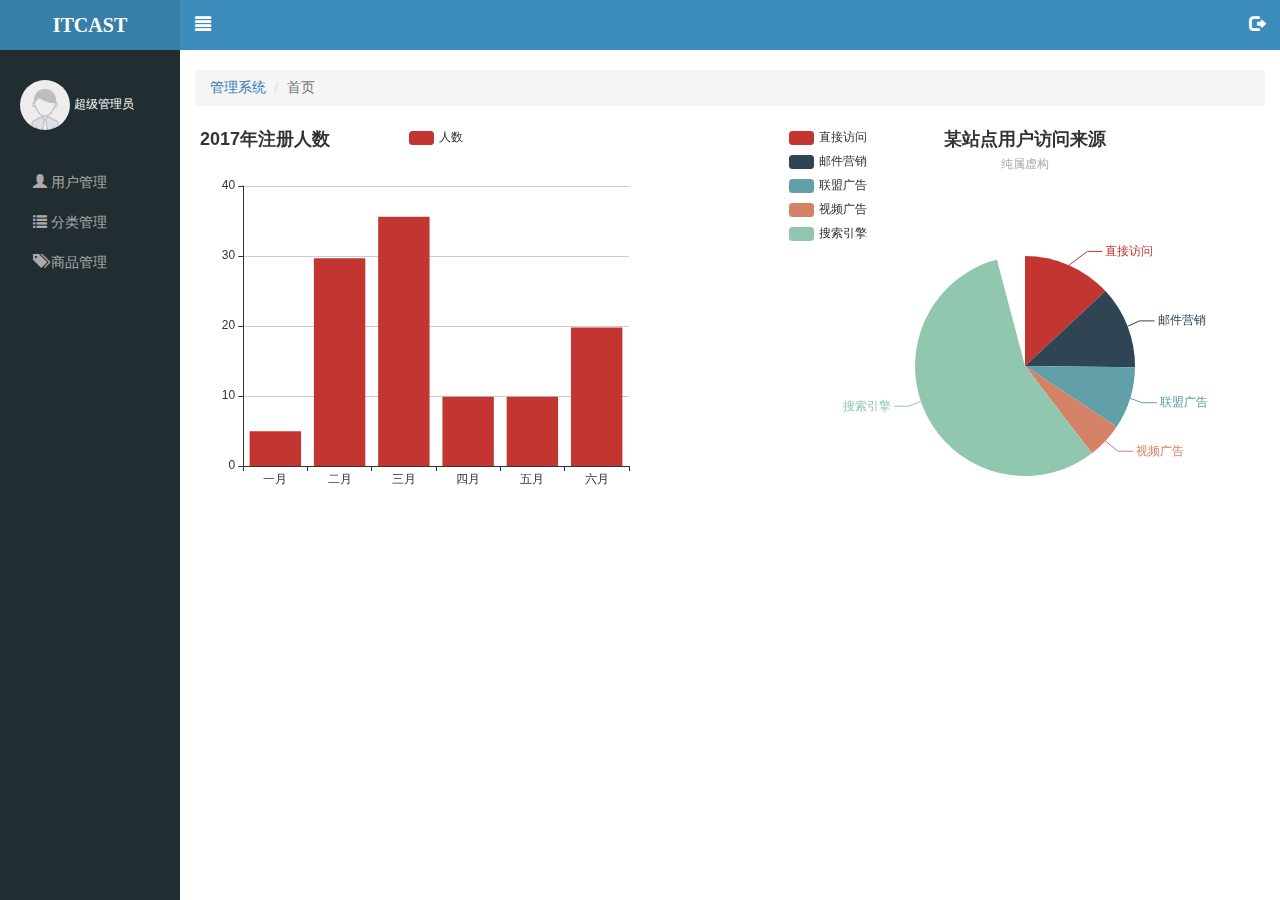
<file: public/be/index.html>
<!DOCTYPE html>
<html>
<head lang="en">
    <meta charset="UTF-8">
    <title>后台管理系统-首页</title>
    <link rel="stylesheet" href="./lib/bootstrap/css/bootstrap.min.css"/>
    <link rel="stylesheet" href="./lib/bootstrap-validator/css/bootstrapValidator.min.css"/>
    <link rel="stylesheet" href="./lib/nprogress/nprogress.css"/>
    <link rel="stylesheet" href="css/admin.css"/>
</head>
<body>
<!--侧边栏-->
<aside class="ad_aside">
    <!--商标-->
    <div class="brand"><a href="index.html">ITCAST</a></div>
    <!--用户-->
    <div class="user">
        <img src="images/default.png" alt=""/>
        <span>超级管理员</span>
    </div>
    <!--菜单-->
    <div class="menu">
        <ul>
            <li><a href="userManage.html"><span class="glyphicon glyphicon-user"></span> 用户管理</a></li>
            <li>
                <a href="javascript:;" class="tap"><span class="glyphicon glyphicon-list"></span> 分类管理</a>
                <div class="child" style="display: none">
                    <a href="categoryFirst.html">一级分类</a>
                    <a href="categorySecond.html">二级分类</a>
                </div>
            </li>
            <li><a href="productManage.html"><span class="glyphicon glyphicon-tags"></span> 商品管理</a></li>
        </ul>
    </div>
</aside>
<!--内容-->
<section class="ad_section">
    <!--顶部导航-->
    <nav class="ad_nav">
        <a data-menu href="javascript:;"><span class="glyphicon glyphicon-align-justify"></span></a>
        <a data-logout href="javascipt:;"><span class="glyphicon glyphicon-log-out"></span></a>
    </nav>
    <div class="container-fluid">
        <!--路径导航-->
        <ol class="breadcrumb">
            <li><a href="#">管理系统</a></li>
            <li class="active">首页</li>
        </ol>
        <div class="ad_content">
            <div class="picTable" id="bar"></div>
            <div class="picTable" id="pie"></div>
        </div>
    </div>
</section>
<!-- 以下是模态框 退出功能的 因为每一个页面都有这个功能 所以我通过js的方式添加进来 -->
<!-- <div class="modal fade" tabindex="-1" id="modal" >
    <div class="modal-dialog modal-sm">
      <div class="modal-content">
        <div class="modal-header">
          <button type="button" class="close" data-dismiss="modal" aria-label="Close"><span aria-hidden="true">&times;</span></button>
          <h4 class="modal-title">用户退出</h4>
        </div>
        <div class="modal-body">
          <p style="margin:0">您确定要退出登录账号吗？</p>
        </div>
        <div class="modal-footer">
          <button type="button" class="btn btn-default" data-dismiss="modal">取消</button>
          <button type="button" class="btn btn-primary">确定</button>
        </div>
      </div>
    </div>
  </div> -->


<script src="./lib/jquery/jquery.min.js"></script>
<script src="./lib/bootstrap/js/bootstrap.min.js"></script>
<script src="./lib/bootstrap-validator/js/bootstrapValidator.min.js"></script>
<script src="./lib/nprogress/nprogress.js"></script>
<script src="./lib/echarts/echarts.min.js"></script>
<script src="./js/admin.js" ></script>
<script src="js/index.js"></script>
</body>
</html>
</file>
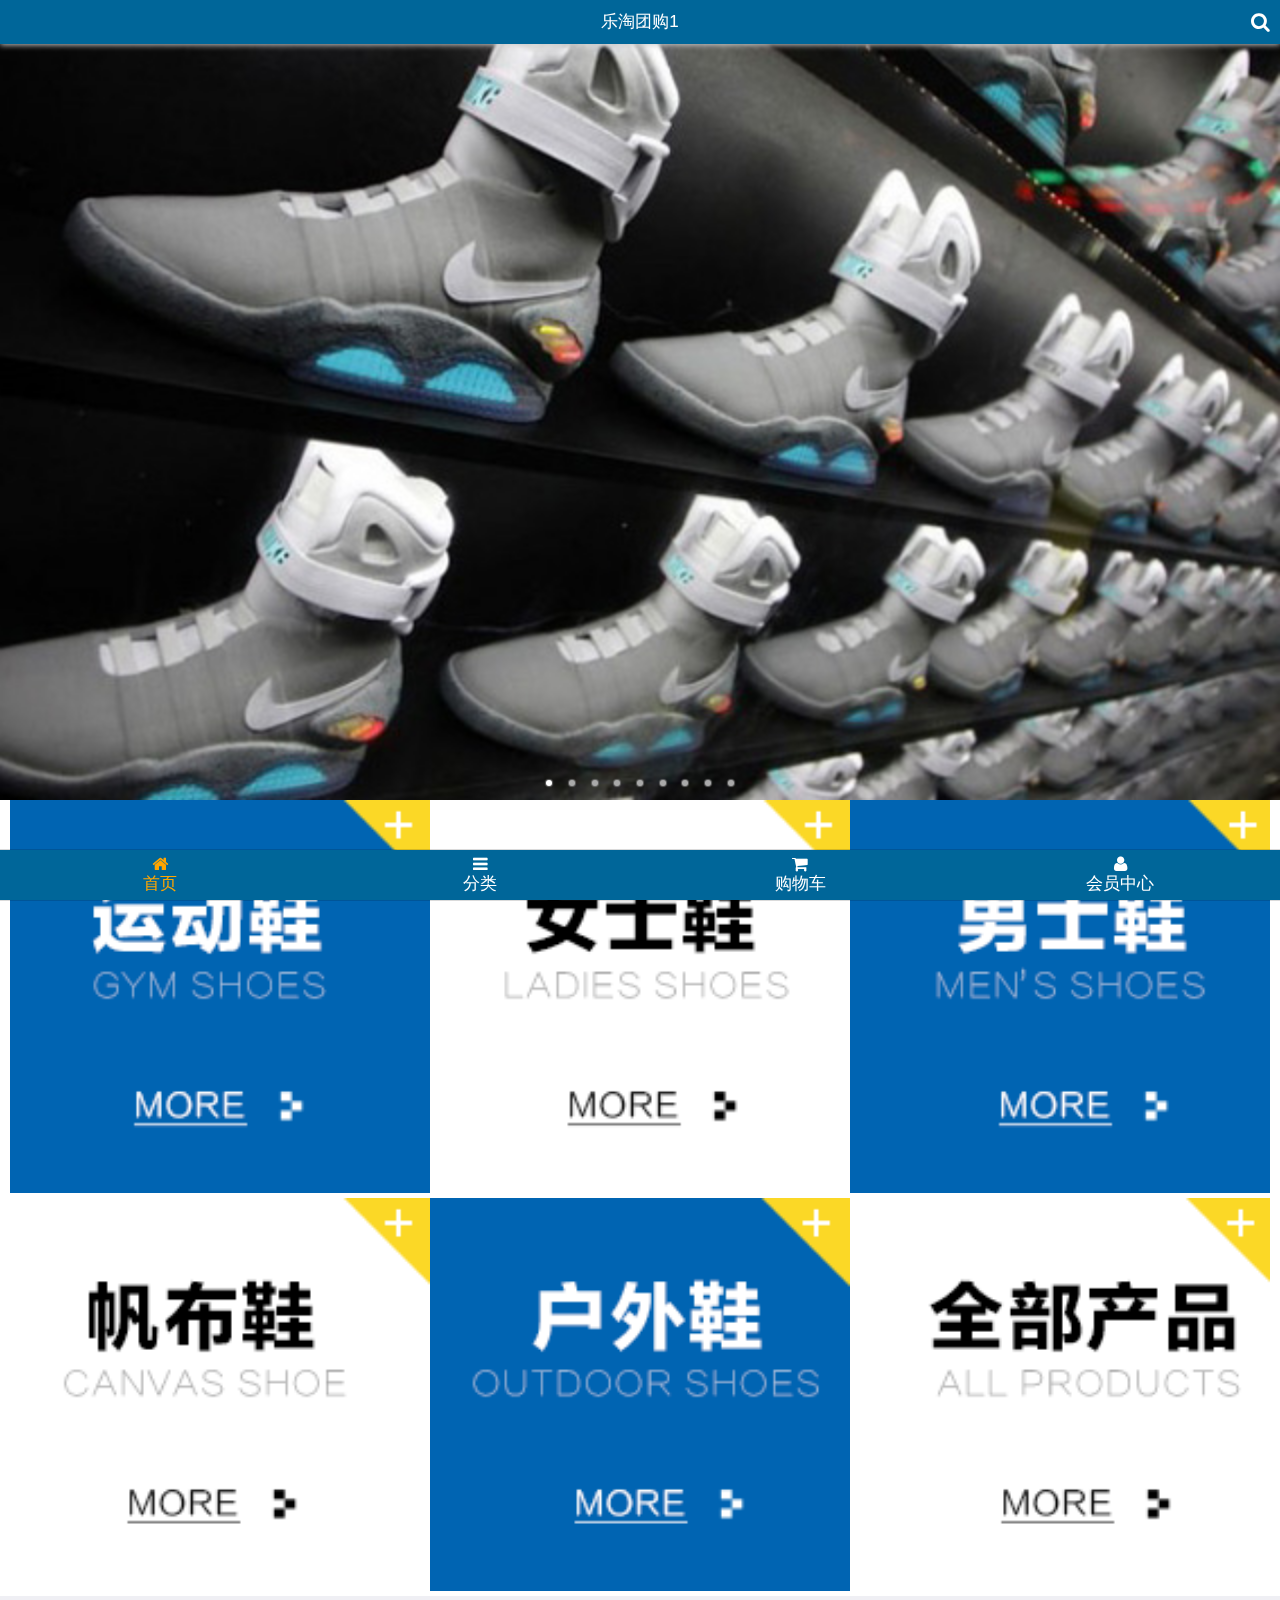
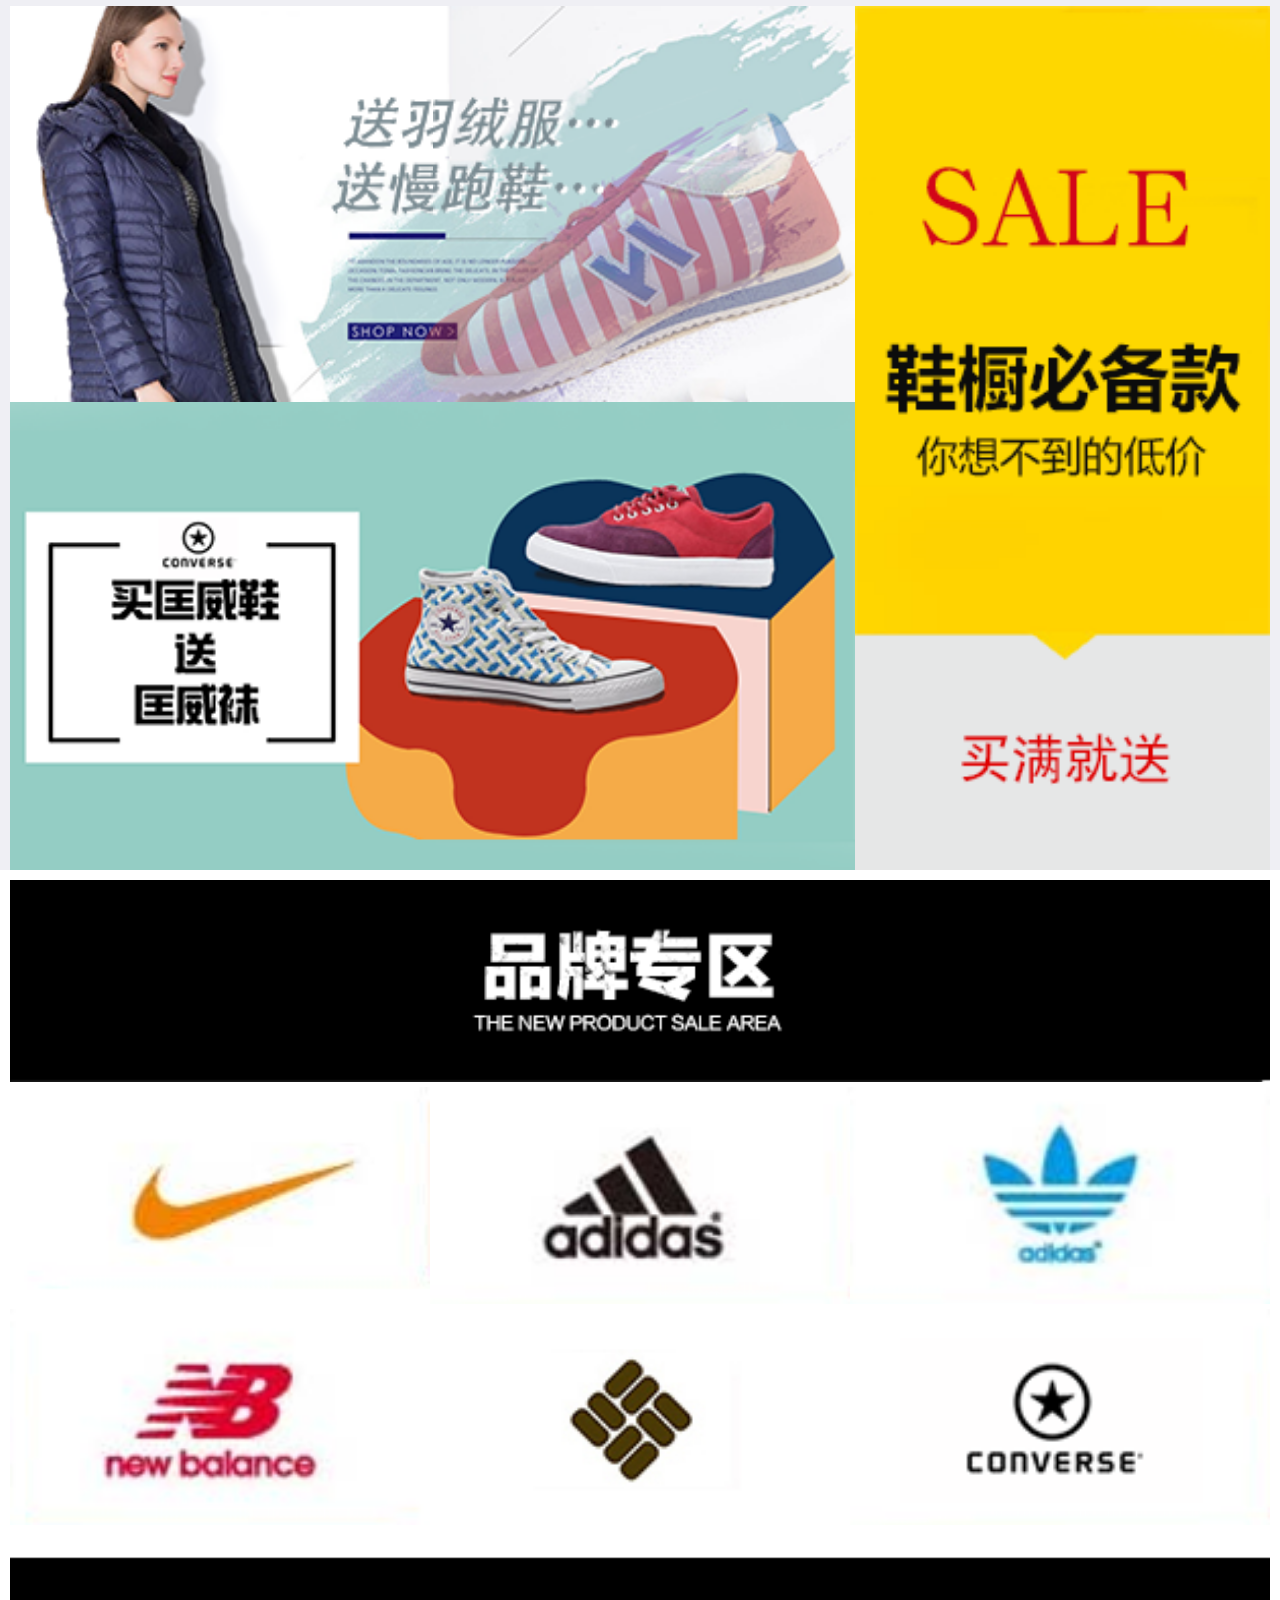
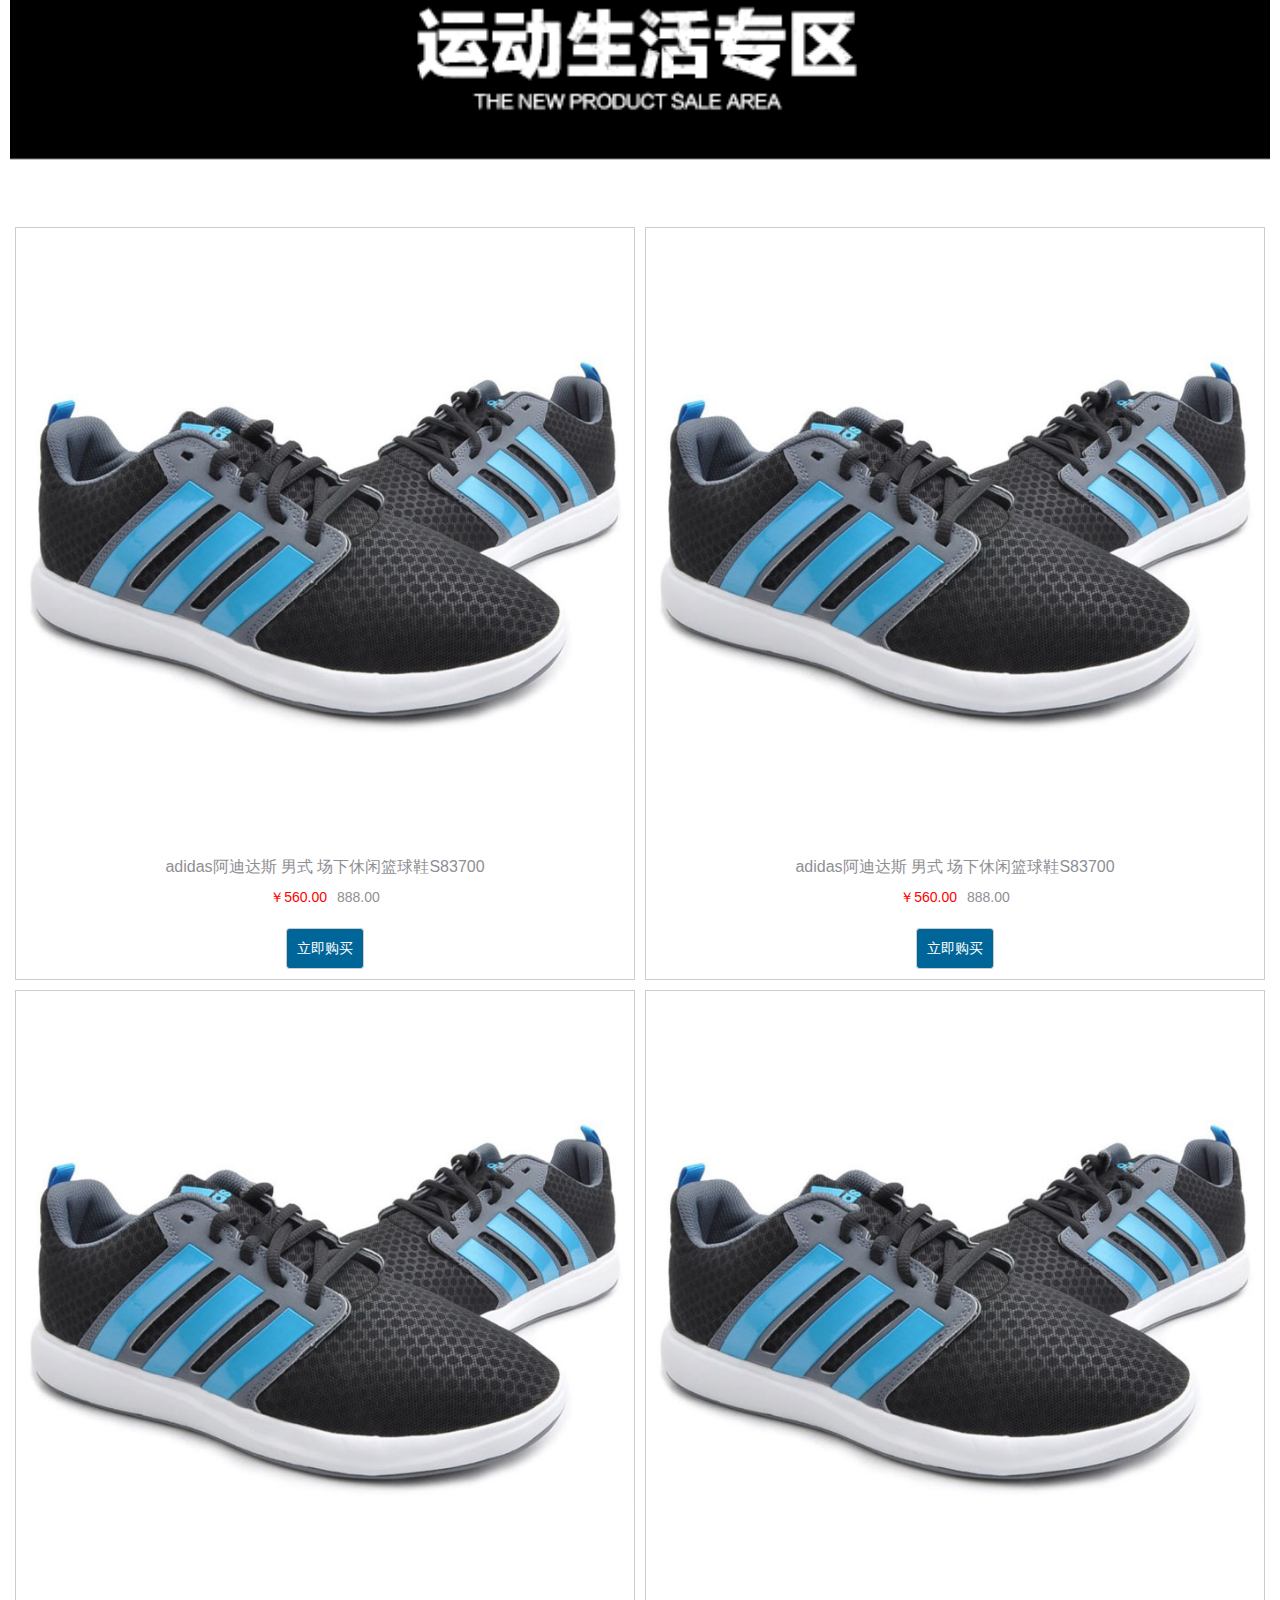
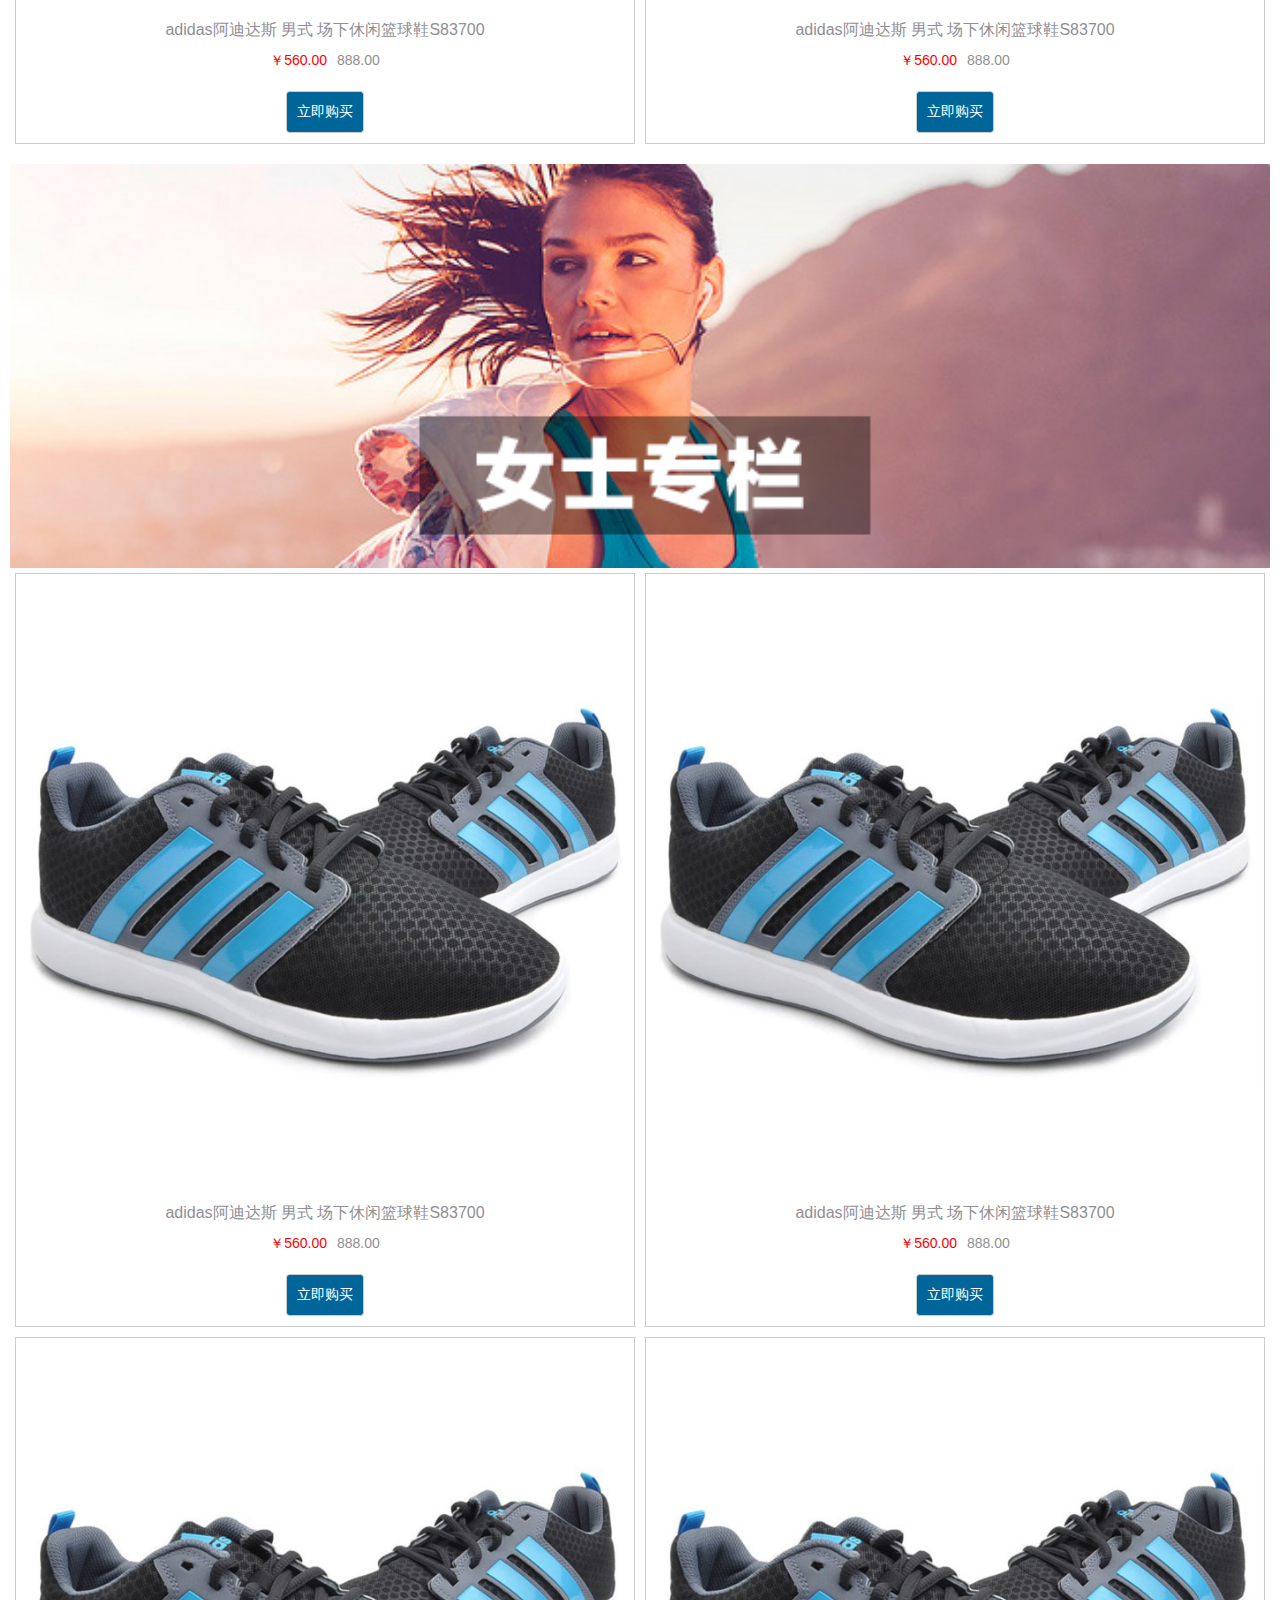
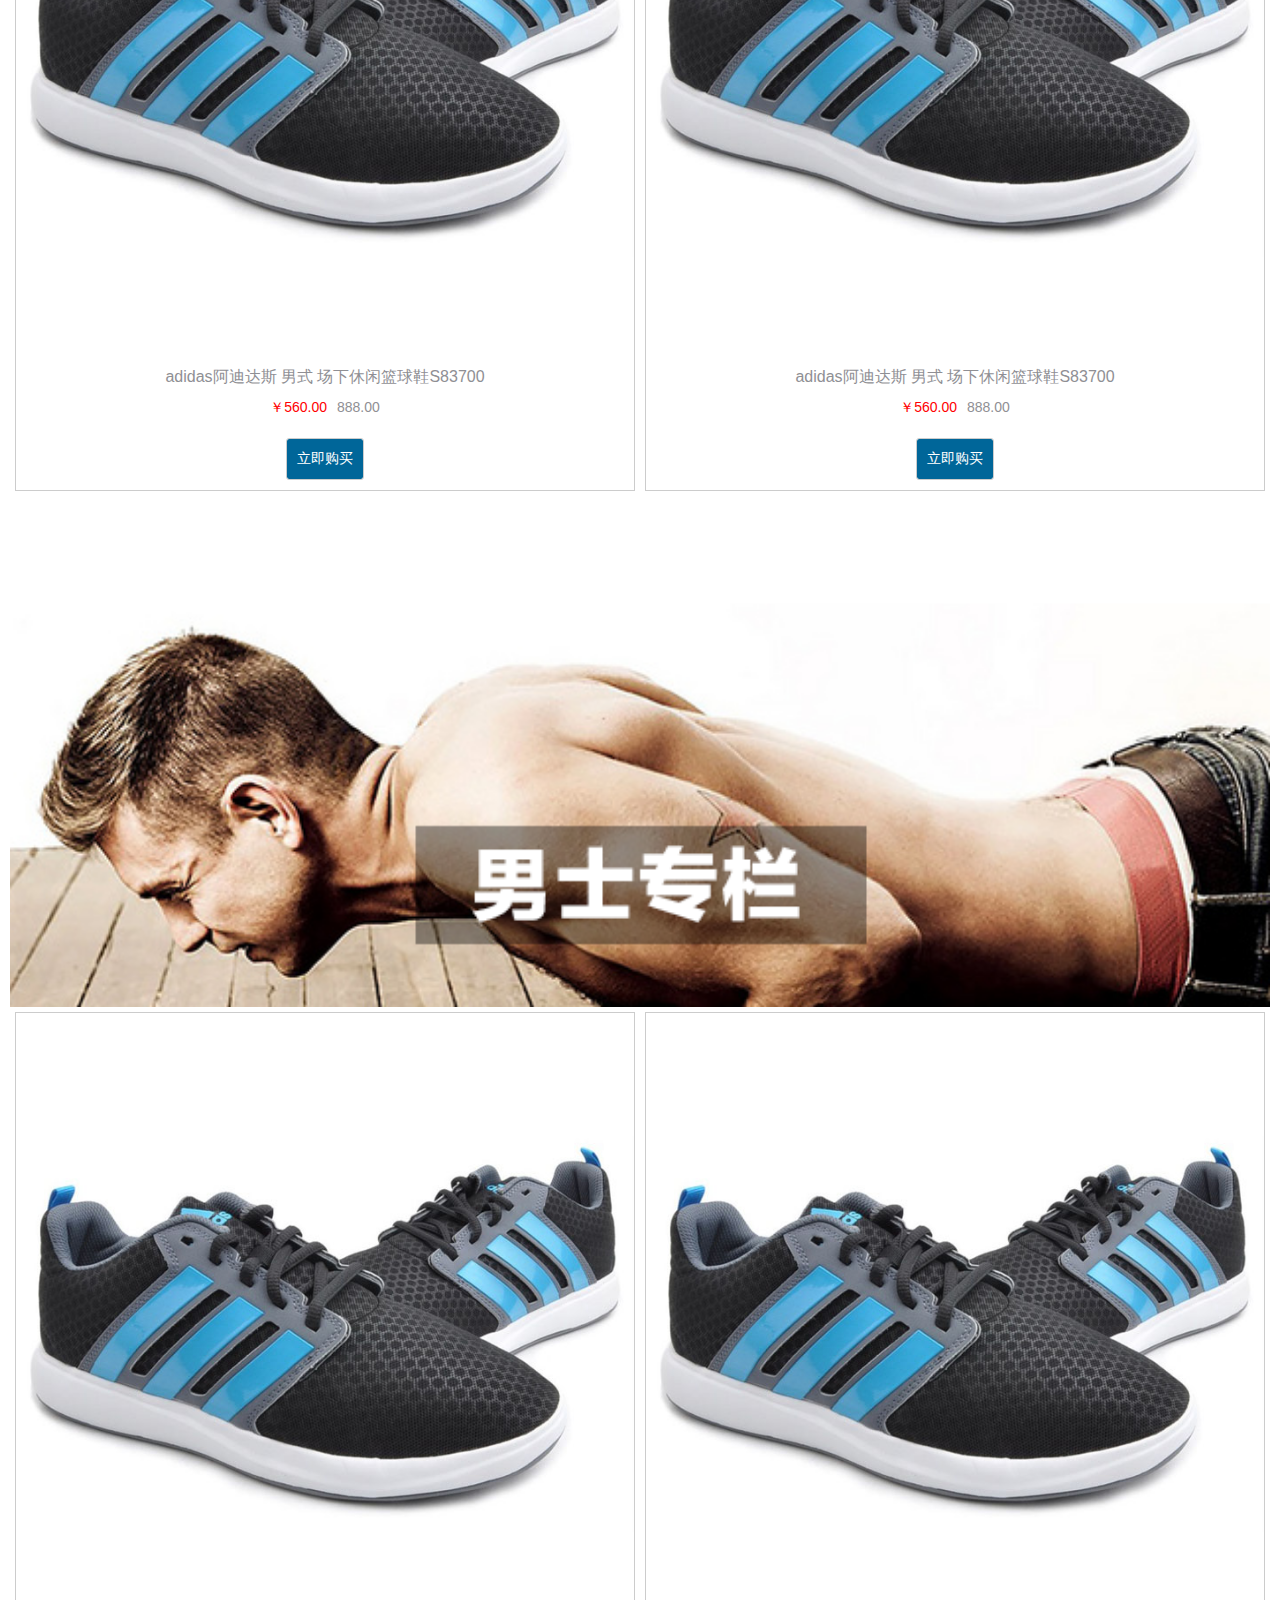
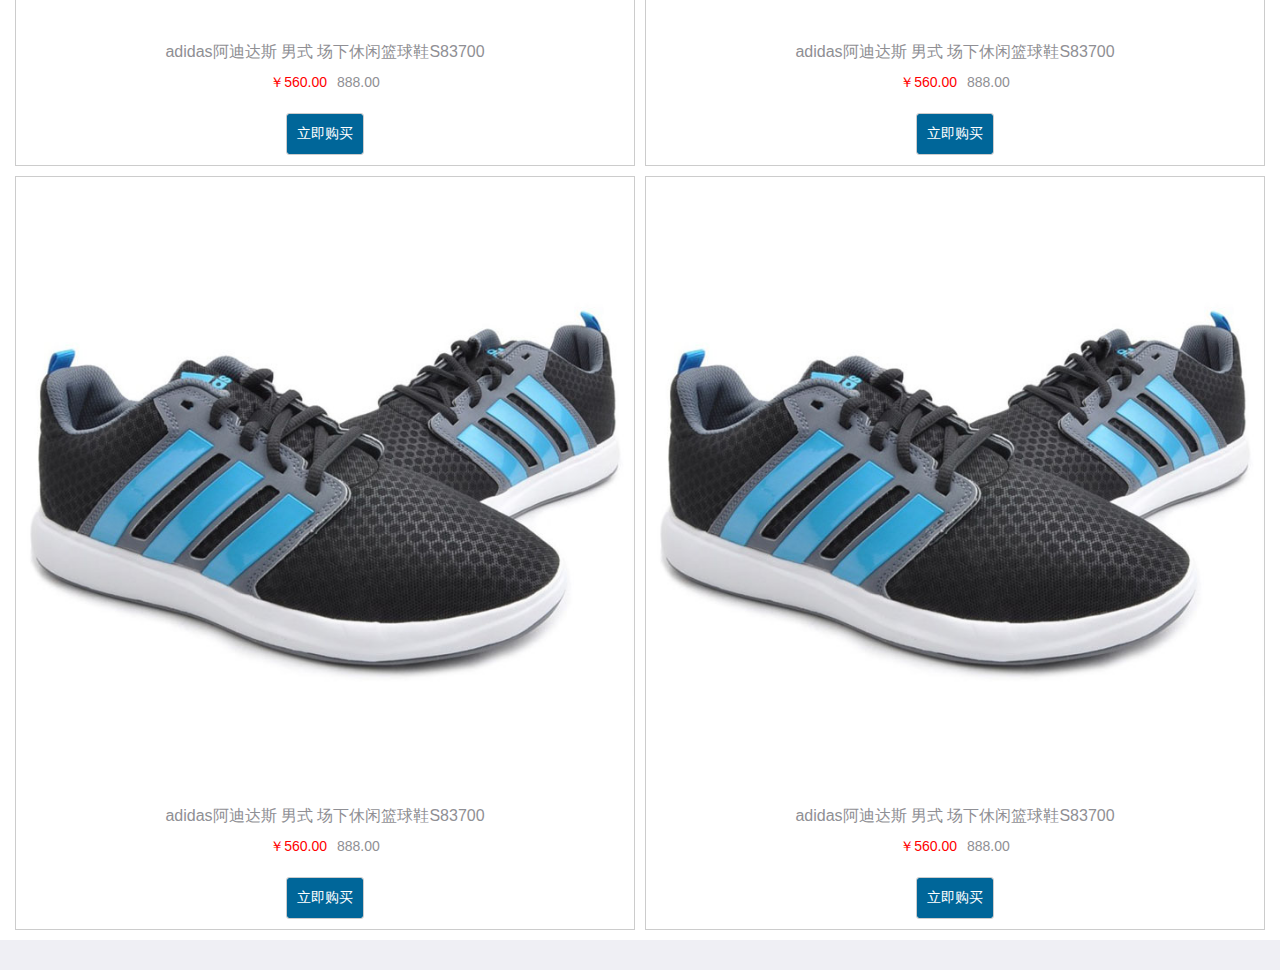
<file: public/fe/index.html>
<!DOCTYPE html>
<html lang="en">

<head>
    <meta charset="UTF-8">
    <meta name="viewport" content="width=device-width, initial-scale=1.0">
    <meta http-equiv="X-UA-Compatible" content="ie=edge">
    <link rel="stylesheet" type="" href="./css/reset.css">
    <link rel="stylesheet" href="./lib/fontAwesome/css/font-awesome.css">
    <link rel="stylesheet" href="./lib/mui/css/mui.min.css">
    <link rel="shortcut icon" href="favicon.ico">
    <link rel="stylesheet" href="./css/index.css">
    <link rel="stylesheet" href="./css/common.css">
    <title>Document</title>
</head>

<body>
    <!--头部-->
    <header class="mui-bar mui-bar-nav lt-header">
        <a class="mui-icon mui-icon-bars mui-pull-left mui-plus-visible"></a>
        <a id="search" class="fa fa-search mui-pull-right lt-header-search" href="search/search.html"></a>
        <h1 class="mui-title lt-header-title">乐淘团购1</h1>
    </header>
    <!--中间-->


    <div id="slider" class="mui-slider">
        <div class="mui-slider-group ">
            <!-- 额外增加的一个节点(循环轮播：第一个节点是最后一张轮播) -->
            <div class="mui-slider-item mui-slider-item-duplicate">
                <a href="#">
                    <img src="./images/banner6.png">
                </a>
            </div>
            <!-- 第一张 -->
            <div class="mui-slider-item">
                <a href="#">
                    <img src="./images/banner1.png">
                </a>
            </div>
            <!-- 第二张 -->
            <div class="mui-slider-item">
                <a href="#">
                    <img src="./images/banner2.png">
                </a>
            </div>
            <!-- 第三张 -->
            <div class="mui-slider-item">
                <a href="#">
                    <img src="./images/banner3.png">
                </a>
            </div>
            <!-- 第四张 -->
            <div class="mui-slider-item">
                <a href="#">
                    <img src="./images/banner4.png">
                </a>
            </div>
            <div class="mui-slider-item">
                <a href="#">
                    <img src="./images/banner5.png">
                </a>
            </div>
            <div class="mui-slider-item">
                <a href="#">
                    <img src="./images/banner6.png">
                </a>
            </div>
           
            <!-- 额外增加的一个节点(循环轮播：最后一个节点是第一张轮播) -->
            <div class="mui-slider-item mui-slider-item-duplicate">
                <a href="#">
                    <img src="./images/banner1.png">
                </a>
            </div>
        </div>
        <div class="mui-slider-indicator">
            <div class="mui-indicator mui-active"></div>
            <div class="mui-indicator"></div>
            <div class="mui-indicator"></div>
            <div class="mui-indicator"></div>
            <div class="mui-indicator"></div>
            <div class="mui-indicator"></div>
            <div class="mui-indicator"></div>
            <div class="mui-indicator"></div>
            <div class="mui-indicator"></div>
        </div>
    </div>
    <!---->
    <div class="brand">
        <ul>
            <li>
                <a href="javascript:;">
                    <img src="./images/nav1.png" alt="">
                </a>
            </li>
            <li>
                <a href="javascript:;">
                    <img src="./images/nav2.png" alt="">
                </a>
            </li>
            <li>
                <a href="javascript:;">
                    <img src="./images/nav3.png" alt="">
                </a>
            </li>
            <li>
                <a href="javascript:;">
                    <img src="./images/nav4.png" alt="">
                </a>
            </li>
            <li>
                <a href="javascript:;">
                    <img src="./images/nav5.png" alt="">
                </a>
            </li>
            <li>
                <a href="javascript:;">
                    <img src="./images/nav6.png" alt="">
                </a>
            </li>
        </ul>
    </div>
    <div class="free">
        <a href="javascript:;">
            <img src="./images/active1.png" alt="">
            <img src="./images/active2.png" alt="">
        </a>
        <a href="javascript:;">
            <img src="./images/active3.png" alt="">
        </a>
        <a href="javascript:;">
            <img src="./images/active4.png" alt="">
            <img src="./images/active5.png" alt="">
        </a>
    </div>


    <div class="public">
        <img src="./images/title0.png" alt="">
    </div>
    <div class="brand-icon">
        <ul>
            <li>
                <a href="javascript:;">
                    <img src="./images/brand1.png" alt="">
                </a>
            </li>
            <li>
                <a href="javascript:;">
                    <img src="./images/brand2.png" alt="">
                </a>
            </li>
            <li>
                <a href="javascript:;">
                    <img src="./images/brand3.png" alt="">
                </a>
            </li>
            <li>
                <a href="javascript:;">
                    <img src="./images/brand4.png" alt="">
                </a>
            </li>
            <li>
                <a href="javascript:;">
                    <img src="./images/brand5.png" alt="">
                </a>
            </li>
            <li>
                <a href="javascript:;">
                    <img src="./images/brand6.png" alt="">
                </a>
            </li>
        </ul>
    </div>
    <div class="public">
        <img src="./images/title1.png" alt="">
    </div>
    <div class="sheet">




        <a>
            <div>
                <img src="./images/product.jpg" alt="">
                <p class="name">adidas阿迪达斯 男式 场下休闲篮球鞋S83700 </p>
                <p class="price"><span class="new-price">￥560.00</span class="old"><span>888.00</span></p>
                <button>立即购买</button>
            </div>
        </a>

        <a>
            <div>
                <img src="./images/product.jpg" alt="">
                <p class="name">adidas阿迪达斯 男式 场下休闲篮球鞋S83700 </p>
                <p class="price"><span class="new-price">￥560.00</span class="old"><span>888.00</span></p>
                <button>立即购买</button>
            </div>
        </a>
        <a>
            <div>
                <img src="./images/product.jpg" alt="">
                <p class="name">adidas阿迪达斯 男式 场下休闲篮球鞋S83700 </p>
                <p class="price"><span class="new-price">￥560.00</span class="old"><span>888.00</span></p>
                <button>立即购买</button>
            </div>
        </a>
        <a>
            <div>
                <img src="./images/product.jpg" alt="">
                <p class="name">adidas阿迪达斯 男式 场下休闲篮球鞋S83700 </p>
                <p class="price"><span class="new-price">￥560.00</span class="old"><span>888.00</span></p>
                <button>立即购买</button>
            </div>
        </a>








    </div>
    <div class="public">
        <img src="./images/title2.png" alt="">
    </div>
    <div class="sheet">




        <a>
            <div>
                <img src="./images/product.jpg" alt="">
                <p class="name">adidas阿迪达斯 男式 场下休闲篮球鞋S83700 </p>
                <p class="price"><span class="new-price">￥560.00</span class="old"><span>888.00</span></p>
                <button>立即购买</button>
            </div>
        </a>

        <a>
            <div>
                <img src="./images/product.jpg" alt="">
                <p class="name">adidas阿迪达斯 男式 场下休闲篮球鞋S83700 </p>
                <p class="price"><span class="new-price">￥560.00</span class="old"><span>888.00</span></p>
                <button>立即购买</button>
            </div>
        </a>
        <a>
            <div>
                <img src="./images/product.jpg" alt="">
                <p class="name">adidas阿迪达斯 男式 场下休闲篮球鞋S83700 </p>
                <p class="price"><span class="new-price">￥560.00</span class="old"><span>888.00</span></p>
                <button>立即购买</button>
            </div>
        </a>
        <a>
            <div>
                <img src="./images/product.jpg" alt="">
                <p class="name">adidas阿迪达斯 男式 场下休闲篮球鞋S83700 </p>
                <p class="price"><span class="new-price">￥560.00</span class="old"><span>888.00</span></p>
                <button>立即购买</button>
            </div>
        </a>








    </div>
    <div class="public">
        <img src="./images/title3.png" alt="">
    </div>
    <div class="sheet foot">




        <a>
            <div>
                <img src="./images/product.jpg" alt="">
                <p class="name">adidas阿迪达斯 男式 场下休闲篮球鞋S83700 </p>
                <p class="price"><span class="new-price">￥560.00</span class="old"><span>888.00</span></p>
                <button>立即购买</button>
            </div>
        </a>

        <a>
            <div>
                <img src="./images/product.jpg" alt="">
                <p class="name">adidas阿迪达斯 男式 场下休闲篮球鞋S83700 </p>
                <p class="price"><span class="new-price">￥560.00</span class="old"><span>888.00</span></p>
                <button>立即购买</button>
            </div>
        </a>
        <a>
            <div>
                <img src="./images/product.jpg" alt="">
                <p class="name">adidas阿迪达斯 男式 场下休闲篮球鞋S83700 </p>
                <p class="price"><span class="new-price">￥560.00</span class="old"><span>888.00</span></p>
                <button>立即购买</button>
            </div>
        </a>
        <a>
            <div>
                <img src="./images/product.jpg" alt="">
                <p class="name">adidas阿迪达斯 男式 场下休闲篮球鞋S83700 </p>
                <p class="price"><span class="new-price">￥560.00</span class="old"><span>888.00</span></p>
                <button>立即购买</button>
            </div>
        </a>








    </div>
    <!--底部v-->
    <nav class="mui-bar mui-bar-tab lt-footer">
        <a class="mui-item mui-active" href="index.html">
            <span class="fa fa-home"></span>
            <span class="mui-tab-label">首页</span>
        </a>
        <a class="mui-item" href="sort.html">
            <span class="fa fa-bars"></span>
            <span class="mui-tab-label">分类</span>
        </a>
        <a class="mui-item" href="shopping.html">
            <span class="fa fa-shopping-cart"></span>
            <span class="mui-tab-label">购物车</span>
        </a>
        <a class="mui-item" href="center.html">
            <span class="fa fa-user"></span>
            <span class="mui-tab-label">会员中心</span>
        </a>
    </nav>
    <script src="./lib/zepto-notouch/zepto.min.js"></script>
    <script src="./lib/mui/js/mui.min.js"></script>
    <script src="./js/index.js"></script>
</body>

</html>
</file>
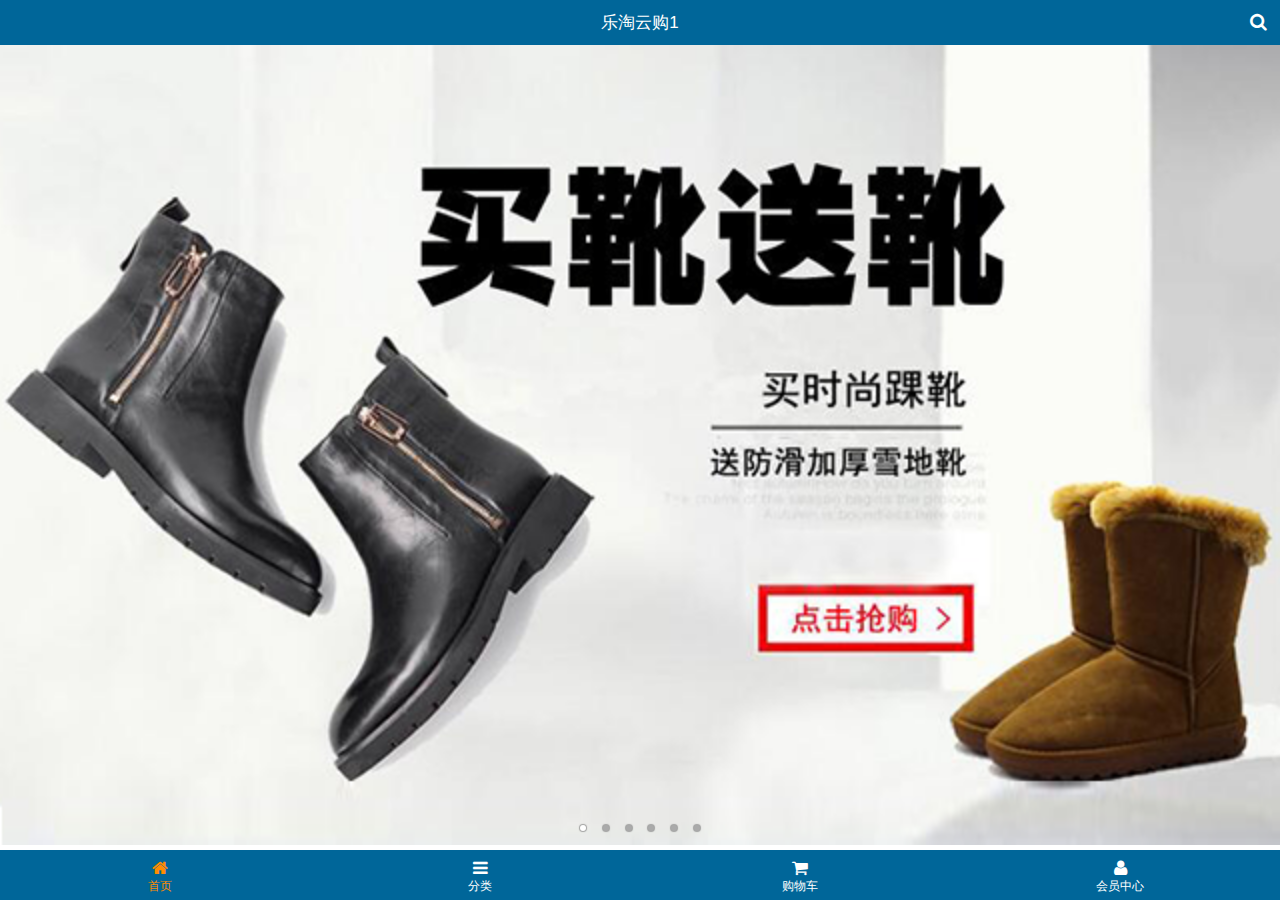
<file: public/mobile/index.html>
<!DOCTYPE html>
<html>
<head lang="en">
    <meta charset="UTF-8">
    <meta name="viewport" content="width=device-width, user-scalable=no, initial-scale=1.0"/>
    <meta content="yes" name="apple-mobile-web-app-capable">
    <meta content="black" name="apple-mobile-web-app-status-bar-style">
    <meta content="telephone=no" name="format-detection">
    <title>乐淘</title>
    <meta name="description" content="乐淘是中国最大的正品运动鞋、皮鞋网上专卖。乐淘网经营的品牌包括耐克、阿迪达斯、李宁、匡威等国内外知名品牌的篮球鞋,板鞋,休闲鞋,跑步鞋,帆布...">
    <meta name="Keywords" content="乐淘 乐淘鞋城 买鞋子 上乐淘 运动鞋 篮球鞋 帆布鞋 跑步鞋 男鞋 女鞋 足球鞋 休闲鞋 凉鞋 户外鞋 布洛克 高跟鞋 单鞋 豆豆鞋 乐福鞋 牛津鞋 凉拖 皮鞋 短靴 长靴 登山鞋 徒步鞋 硫化鞋 训练鞋 溯溪鞋 越野鞋 板鞋 足球鞋 网球鞋 赛车鞋 雪地靴 马丁靴 商务 英伦">
    <link type="image/x-icon" rel="shortcut icon" href="images/favicon.ico">
    <link rel="stylesheet" href="res/mui/css/mui.min.css"/>
    <link rel="stylesheet" href="res/fontAwesome/css/font-awesome.min.css"/>
    <link rel="stylesheet" href="css/common.css"/>
    <link rel="stylesheet" href="css/index.css"/>
</head>
<body>
<div class="cz_layout">
    <header class="cz_topBar">
        <span>乐淘云购1</span>
        <a class="icon_search fa fa-search" href="search.html"></a>
    </header>
    <div class="cz_container mui-scroll-wrapper">
        <div class="mui-scroll">
            <div class="cz_banner mui-slider">
                <div class="mui-slider-group mui-slider-loop">
                    <div class="mui-slider-item mui-slider-item-duplicate">
                        <a href="#"><img src="images/banner6.png"></a>
                    </div>
                    <div class="mui-slider-item mui-active">
                        <a href="#"><img src="images/banner1.png"></a>
                    </div>
                    <div class="mui-slider-item">
                        <a href="#"><img src="images/banner2.png"></a>
                    </div>
                    <div class="mui-slider-item">
                        <a href="#"><img src="images/banner3.png"></a>
                    </div>
                    <div class="mui-slider-item">
                        <a href="#"><img src="images/banner4.png"></a>
                    </div>
                    <div class="mui-slider-item">
                        <a href="#"><img src="images/banner5.png"></a>
                    </div>
                    <div class="mui-slider-item">
                        <a href="#"><img src="images/banner6.png"></a>
                    </div>
                    <div class="mui-slider-item mui-slider-item-duplicate">
                        <a href="#"><img src="images/banner1.png"></a>
                    </div>
                </div>
                <div class="mui-slider-indicator">
                    <div class="mui-indicator mui-active"></div>
                    <div class="mui-indicator"></div>
                    <div class="mui-indicator"></div>
                    <div class="mui-indicator"></div>
                    <div class="mui-indicator"></div>
                    <div class="mui-indicator"></div>
                </div>
            </div>
            <!--<div class="cz_search">
                <form action="">
                    <input class="search_input" type="search" placeholder="搜索你喜欢的商品">
                </form>
                <a class="search_btn" href="javascript:;">搜索</a>
            </div>-->
            <div class="cz_cate mui-clearfix">
                <a href="#"><img src="images/nav1.png" alt=""/></a>
                <a href="#"><img src="images/nav2.png" alt=""/></a>
                <a href="#"><img src="images/nav3.png" alt=""/></a>
                <a href="#"><img src="images/nav4.png" alt=""/></a>
                <a href="#"><img src="images/nav5.png" alt=""/></a>
                <a href="#"><img src="images/nav6.png" alt=""/></a>
            </div>
            <div class="cz_active">
                <a href="#">
                    <img src="images/active1.png" alt=""/>
                    <img src="images/active2.png" alt=""/>
                </a>
                <a href="#">
                    <img src="images/active3.png" alt=""/>
                </a>
                <a href="#">
                    <img src="images/active4.png" alt=""/>
                    <img src="images/active5.png" alt=""/>
                </a>
            </div>
            <div class="cz_brand">
                <img src="images/title0.png" alt=""/>
                <ul>
                    <li><a href="#"><img src="images/brand1.png" alt=""/></a></li>
                    <li><a href="#"><img src="images/brand2.png" alt=""/></a></li>
                    <li><a href="#"><img src="images/brand3.png" alt=""/></a></li>
                    <li><a href="#"><img src="images/brand4.png" alt=""/></a></li>
                    <li><a href="#"><img src="images/brand5.png" alt=""/></a></li>
                    <li><a href="#"><img src="images/brand6.png" alt=""/></a></li>
                    <li><a href="#"><img src="images/brand7.png" alt=""/></a></li>
                    <li><a href="#"><img src="images/brand8.png" alt=""/></a></li>
                </ul>
            </div>
            <div class="cz_live">
                <img src="images/title1.png" alt=""/>
                <div class="mui-clearfix">
                    <a href="#" class="cz_product">
                        <div class="box">
                            <img src="images/product.jpg" alt=""/>
                            <p class="name">adidas阿迪达斯 男式 场下休闲篮球鞋S83700 </p>
                            <p><span class="price">&yen;560.00</span><span class="oldPrice">&yen;888.00</span></p>
                            <button class="button">立即购买</button>
                        </div>
                    </a>
                    <a href="#" class="cz_product">
                        <div class="box">
                            <img src="images/product.jpg" alt=""/>
                            <p class="name">adidas阿迪达斯 男式 场下休闲篮球鞋S83700 </p>
                            <p><span class="price">&yen;560.00</span><span class="oldPrice">&yen;888.00</span></p>
                            <button class="button">立即购买</button>
                        </div>
                    </a>
                    <a href="#" class="cz_product">
                        <div class="box">
                            <img src="images/product.jpg" alt=""/>
                            <p class="name">adidas阿迪达斯 男式 场下休闲篮球鞋S83700 </p>
                            <p><span class="price">&yen;560.00</span><span class="oldPrice">&yen;888.00</span></p>
                            <button class="button">立即购买</button>
                        </div>
                    </a>
                    <a href="#" class="cz_product">
                        <div class="box">
                            <img src="images/product.jpg" alt=""/>
                            <p class="name">adidas阿迪达斯 男式 场下休闲篮球鞋S83700 </p>
                            <p><span class="price">&yen;560.00</span><span class="oldPrice">&yen;888.00</span></p>
                            <button class="button">立即购买</button>
                        </div>
                    </a>
                </div>
            </div>
            <div class="cz_live">
                <img src="images/title2.png" alt=""/>
                <div class="mui-clearfix">
                    <a href="#" class="cz_product">
                        <div class="box">
                            <img src="images/product.jpg" alt=""/>
                            <p class="name">adidas阿迪达斯 男式 场下休闲篮球鞋S83700 </p>
                            <p><span class="price">&yen;560.00</span><span class="oldPrice">&yen;888.00</span></p>
                            <button class="button">立即购买</button>
                        </div>
                    </a>
                    <a href="#" class="cz_product">
                        <div class="box">
                            <img src="images/product.jpg" alt=""/>
                            <p class="name">adidas阿迪达斯 男式 场下休闲篮球鞋S83700 </p>
                            <p><span class="price">&yen;560.00</span><span class="oldPrice">&yen;888.00</span></p>
                            <button class="button">立即购买</button>
                        </div>
                    </a>
                    <a href="#" class="cz_product">
                        <div class="box">
                            <img src="images/product.jpg" alt=""/>
                            <p class="name">adidas阿迪达斯 男式 场下休闲篮球鞋S83700 </p>
                            <p><span class="price">&yen;560.00</span><span class="oldPrice">&yen;888.00</span></p>
                            <button class="button">立即购买</button>
                        </div>
                    </a>
                    <a href="#" class="cz_product">
                        <div class="box">
                            <img src="images/product.jpg" alt=""/>
                            <p class="name">adidas阿迪达斯 男式 场下休闲篮球鞋S83700 </p>
                            <p><span class="price">&yen;560.00</span><span class="oldPrice">&yen;888.00</span></p>
                            <button class="button">立即购买</button>
                        </div>
                    </a>
                </div>
            </div>
            <div class="cz_live">
                <img src="images/title3.png" alt=""/>
                <div class="mui-clearfix">
                    <a href="#" class="cz_product">
                        <div class="box">
                            <img src="images/product.jpg" alt=""/>
                            <p class="name">adidas阿迪达斯 男式 场下休闲篮球鞋S83700 </p>
                            <p><span class="price">&yen;560.00</span><span class="oldPrice">&yen;888.00</span></p>
                            <button class="button">立即购买</button>
                        </div>
                    </a>
                    <a href="#" class="cz_product">
                        <div class="box">
                            <img src="images/product.jpg" alt=""/>
                            <p class="name">adidas阿迪达斯 男式 场下休闲篮球鞋S83700 </p>
                            <p><span class="price">&yen;560.00</span><span class="oldPrice">&yen;888.00</span></p>
                            <button class="button">立即购买</button>
                        </div>
                    </a>
                    <a href="#" class="cz_product">
                        <div class="box">
                            <img src="images/product.jpg" alt=""/>
                            <p class="name">adidas阿迪达斯 男式 场下休闲篮球鞋S83700 </p>
                            <p><span class="price">&yen;560.00</span><span class="oldPrice">&yen;888.00</span></p>
                            <button class="button">立即购买</button>
                        </div>
                    </a>
                    <a href="#" class="cz_product">
                        <div class="box">
                            <img src="images/product.jpg" alt=""/>
                            <p class="name">adidas阿迪达斯 男式 场下休闲篮球鞋S83700 </p>
                            <p><span class="price">&yen;560.00</span><span class="oldPrice">&yen;888.00</span></p>
                            <button class="button">立即购买</button>
                        </div>
                    </a>
                </div>
            </div>
        </div>
    </div>
    <footer class="cz_tabs">
        <a class="tab_home fa fa-home now" href="index.html"><span>首页</span></a>
        <a class="tab_cate fa fa-bars" href="cate.html"><span>分类</span></a>
        <a class="tab_cart fa fa-shopping-cart" href="cart.html"><span>购物车</span></a>
        <a class="tab_user fa fa-user" href="user/index.html"><span>会员中心</span></a>
    </footer>
</div>
<script src="res/mui/js/mui.min.js"></script>
<script src="res/artTemplate/template-native.js"></script>
<script src="res/zepto/zepto.min.js"></script>
<script src="js/common.js"></script>
<script src="js/index.js"></script>
</body>
</html>
</file>
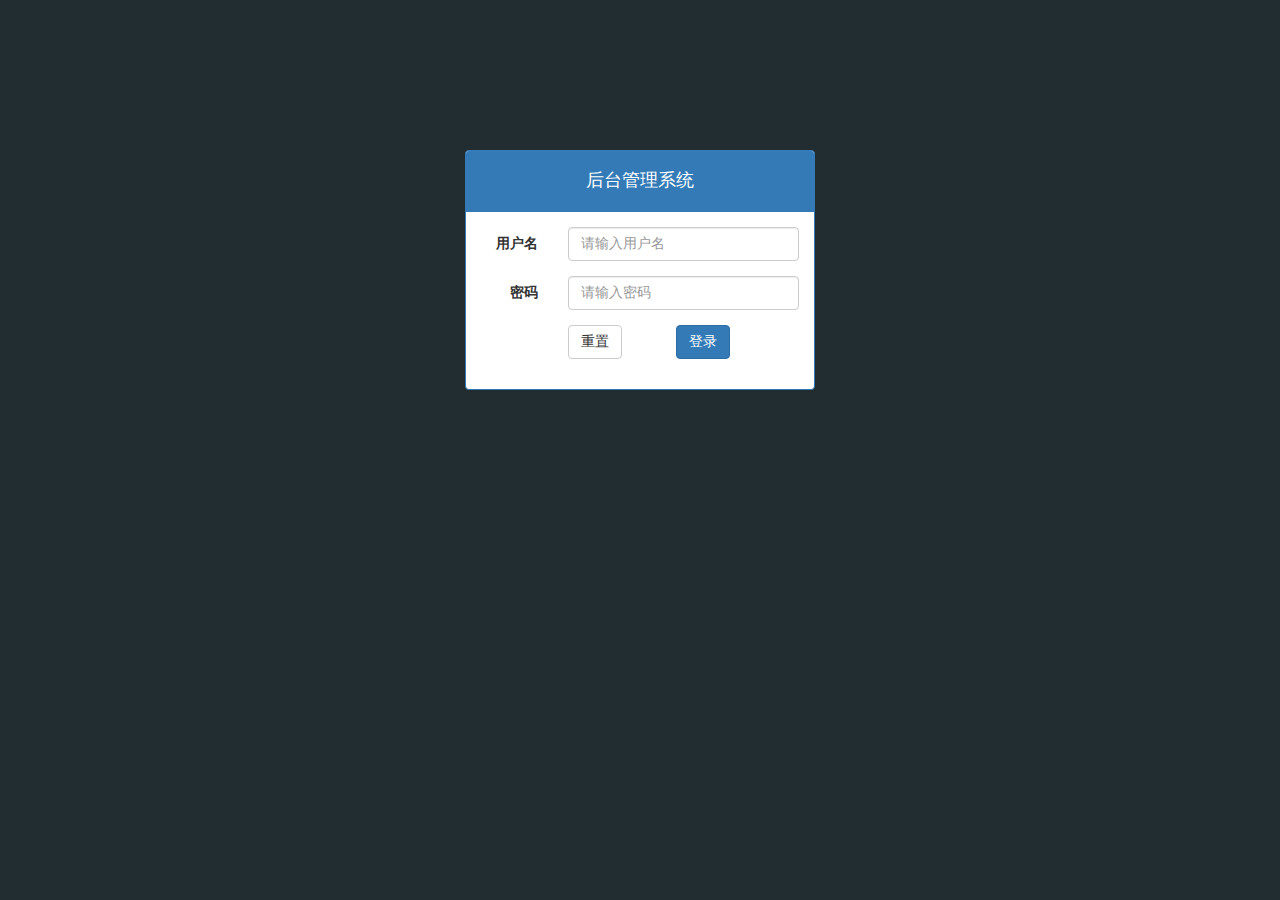
<file: public/admin/login.html>
<!DOCTYPE html>
<html>
<head lang="en">
    <meta charset="UTF-8">
    <title>后台管理系统-登录</title>
    <link rel="stylesheet" href="assets/bootstrap/css/bootstrap.min.css"/>
    <link rel="stylesheet" href="assets/bootstrap-validator/css/bootstrapValidator.min.css"/>
    <link rel="stylesheet" href="assets/nprogress/nprogress.css"/>
    <link rel="stylesheet" href="css/admin.css"/>
</head>
<body class="bg_login">
<div class="container">
    <div class="col-md-4 col-md-offset-4">
        <div class="panel panel-primary mt_150">
            <div class="panel-heading text-center"><h4>后台管理系统</h4></div>
            <div class="panel-body">
                <form id="login" class="form-horizontal" autocomplete="off">
                    <div class="form-group">
                        <label for="inputUserName3" class="col-sm-3 control-label">用户名</label>
                        <div class="col-sm-9">
                            <input name="username" type="text" class="form-control" id="inputUserName3" placeholder="请输入用户名">
                        </div>
                    </div>
                    <div class="form-group">
                        <label for="inputPassword3" class="col-sm-3 control-label">密码</label>
                        <div class="col-sm-9">
                            <input name="password" type="password" class="form-control" id="inputPassword3" placeholder="请输入密码">
                        </div>
                    </div>
                    <div class="form-group">
                        <div class="col-sm-offset-3 col-sm-10">
                            <button type="reset" class="btn btn-default mr_50">重置</button>
                            <button type="submit" class="btn btn-primary">登录</button>
                        </div>
                    </div>
                </form>
            </div>
        </div>
    </div>
</div>
<script src="assets/jquery/jquery.min.js"></script>
<script src="assets/bootstrap/js/bootstrap.min.js"></script>
<script src="assets/bootstrap-validator/js/bootstrapValidator.min.js"></script>
<script src="assets/nprogress/nprogress.js"></script>
<script src="js/admin.js"></script>
<script src="js/login.js"></script>
</body>
</html>
</file>
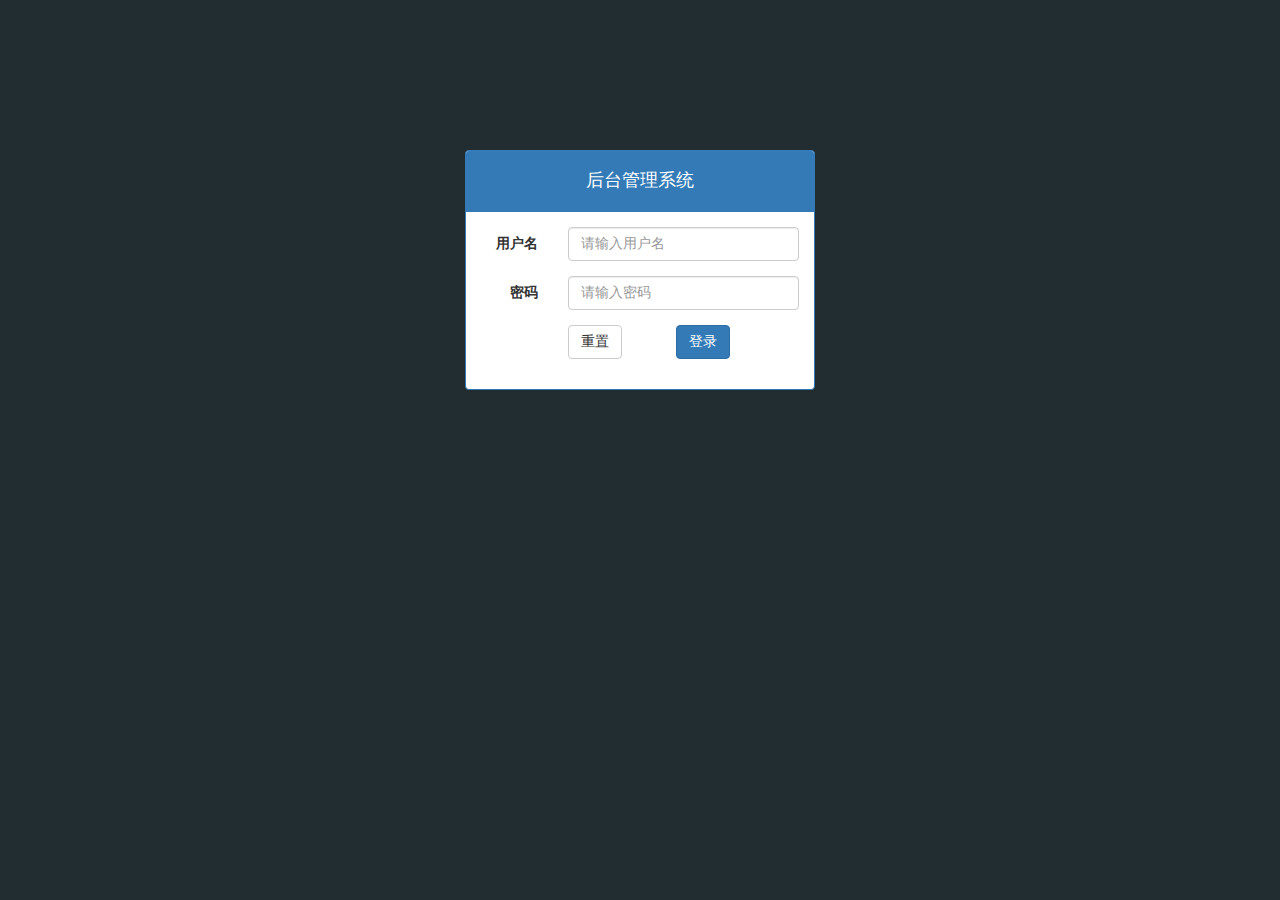
<file: public/be/login.html>
<!DOCTYPE html>
<html>
<head lang="en">
    <meta charset="UTF-8">
    <title>后台管理系统-登录</title>
    <link rel="stylesheet" href="./lib/bootstrap/css/bootstrap.min.css"/>
    <!-- 表单校验插件 -->
    <link rel="stylesheet" href="./lib/bootstrap-validator/css/bootstrapValidator.min.css"/>
    <!-- 进度条插件 -->
    <link rel="stylesheet" href="./lib/nprogress/nprogress.css"/>
    <link rel="stylesheet" href="css/admin.css"/>
</head>
<body class="bg_login">
<div class="container">
    <div class="col-md-4 col-md-offset-4">
        <div class="panel panel-primary mt_150">
            <div class="panel-heading text-center"><h4>后台管理系统</h4></div>
            <div class="panel-body">
                <form id="form" class="form-horizontal" autocomplete="off">
                    <div class="form-group">
                        <label for="inputUserName3" class="col-sm-3 control-label">用户名</label>
                        <div class="col-sm-9">
                            <input name="username" type="text" class="form-control" id="inputUserName3" placeholder="请输入用户名">
                        </div>
                    </div>
                    <div class="form-group">
                        <label for="inputPassword3" class="col-sm-3 control-label">密码</label>
                        <div class="col-sm-9">
                            <input name="password" type="password" class="form-control" id="inputPassword3" placeholder="请输入密码">
                        </div>
                    </div>
                    <div class="form-group">
                        <div class="col-sm-offset-3 col-sm-10">
                            <button type="reset" class="btn btn-default mr_50">重置</button>
                            <button type="submit" class="btn btn-primary login">登录</button>
                        </div>
                    </div>
                </form>
            </div>
        </div>
    </div>
</div>
<script src="./lib/jquery/jquery.min.js"></script>
<script src="./lib/bootstrap/js/bootstrap.min.js"></script>
<script src="./lib/bootstrap-validator/js/bootstrapValidator.min.js"></script>
<script src="./lib/nprogress/nprogress.js"></script>
<script src="js/admin.js"></script>
<script src="js/login.js"></script>
</body>
</html>
</file>
<file: public/be/lib/nprogress/nprogress.css>
/* Make clicks pass-through */
#nprogress {
  pointer-events: none;
}

#nprogress .bar {
  background: greenyellow;

  position: fixed;
  z-index: 10000;
  top: 0;
  left: 0;

  width: 100%;
  height: 2px;
}

/* Fancy blur effect */
#nprogress .peg {
  display: block;
  position: absolute;
  right: 0px;
  width: 100px;
  height: 100%;
  box-shadow: 0 0 10px #29d, 0 0 5px #29d;
  opacity: 1.0;

  -webkit-transform: rotate(3deg) translate(0px, -4px);
      -ms-transform: rotate(3deg) translate(0px, -4px);
          transform: rotate(3deg) translate(0px, -4px);
}

/* Remove these to get rid of the spinner */
#nprogress .spinner {
  display: block;
  position: fixed;
  z-index: 1031;
  top: 15px;
  right: 15px;
}

#nprogress .spinner-icon {
  width: 18px;
  height: 18px;
  box-sizing: border-box;

  border: solid 2px transparent;
  border-top-color: #29d;
  border-left-color: #29d;
  border-radius: 50%;

  -webkit-animation: nprogress-spinner 400ms linear infinite;
          animation: nprogress-spinner 400ms linear infinite;
}

.nprogress-custom-parent {
  overflow: hidden;
  position: relative;
}

.nprogress-custom-parent #nprogress .spinner,
.nprogress-custom-parent #nprogress .bar {
  position: absolute;
}

@-webkit-keyframes nprogress-spinner {
  0%   { -webkit-transform: rotate(0deg); }
  100% { -webkit-transform: rotate(360deg); }
}
@keyframes nprogress-spinner {
  0%   { transform: rotate(0deg); }
  100% { transform: rotate(360deg); }
}
</file>
<file: public/be/css/admin.css>
body{
    font-family: "Microsoft YaHei";
}
a:hover,a:active,a:focus{
    text-decoration: none;
}
/*login page*/
.bg_login{
    background: #222d32;
}
.mt_150{
    margin-top: 150px;
}
.mr_50{
    margin-right: 50px;
}
.mb_15{
    margin-bottom: 15px;
}
/*main page*/
.ad_aside{
    width: 180px;
    height: 100%;
    background: #222d32;
    position: absolute;
}
.ad_aside .brand{
    width: 100%;
    height: 50px;
    background: #367fa9;
}
.ad_aside .brand a{
    color: #fff;
    display: block;
    line-height: 50px;
    text-align: center;
    font-size: 20px;
    font-weight: bold;
}
.ad_aside .user{
    padding: 30px 20px;
}
.ad_aside .user img{
    width: 50px;
    height: 50px;
    border-radius: 25px;
    overflow: hidden;
}
.ad_aside .user span{
    color: #fff;
    font-size: 12px;
}
.ad_aside .menu ul{
    list-style: none;
    margin: 0;
    padding: 0;
}
/* .ad_aside .menu ul li{
} */
.ad_aside .menu ul li a{
    display: block;
    height: 40px;
    line-height: 40px;
    color: #aaa;
    border: 3px solid transparent;
    padding-left: 30px;
}
.ad_aside .menu ul li.now > a{
    border-left-color: #3c8dbc;
    background: #1d1f21;
    color: #fff;
}
.ad_aside .menu ul li .child a{
    height: 30px;
    line-height: 30px;
    padding-left: 50px;
    font-size: 12px;
}
.ad_aside .menu ul li .child a.now{
    color: #fff;
}



.ad_section{
    padding-left: 180px;
}
.ad_section.menu{
    padding-left: 0;
}
.ad_section .ad_nav{
    height: 50px;
    background: #3c8dbc;
    margin-bottom: 20px;
}
.ad_section .ad_nav a{
    font-size: 16px;
    color: #fff;
    margin-top: 14px;
}
.ad_section .ad_nav a:first-child{
    margin-left: 15px;
    float: left;
}
.ad_section .ad_nav a:last-child{
    margin-right: 15px;
    float: right;
}

.ad_content{
    margin-top: 20px;
}
.ad_content .picTable{
    float: left;
    width: 45%;
    height: 400px;
}
.ad_content .picTable:first-child{
    margin-right: 10%;
}

.table th,.table td{
    text-align: center;
}
.page{
    text-align: right;
}
.page .pagination{
    margin-top: 0;
}
</file>
<file: public/fe/css/index.css>
/*.lt-header{
    background-color: #006699;
}
.lt-header-title{
    color:#fff;
}
.lt-header-search{
    font-size: 20px;
    line-height: 44px;
    color:#fff;
}*/



.brand {
  width: 100%;
  overflow: hidden;
  padding: 0 10px;
  box-sizing: border-box;
  background-color: #fff;
}
.brand ul {
  width: 100%;
  overflow: hidden;
}
.brand ul li {
  float: left;
  width: 33.3333333%;
}
.brand ul li a {
  display: block;
  width: 100%;
}
.brand ul li a img {
  width: 100%;
}
.free {
  margin-top: 10px;
  padding: 0 10px;
  overflow: hidden;
}
.free a {
  display: inline-block;
}
.free a:nth-child(1),
.free a:nth-child(3) {
  float: left;
  width: 67.1%;
}
.free a:nth-child(2) {
  width: 32.9%;
  float: right;
}
.free a:nth-child(2n+1) img {
  width: 50%;
  float: left;
}
.free a:nth-child(2n) img {
  width: 100%;
  float: right;
}
.public {
  width: 100%;
  box-sizing: border-box;
  padding: 0 10px;
  padding-top: 10px;
  background-color: #fff;
}
.public img {
  width: 100%;
}
.brand-icon {
  padding: 0 10px;
  box-sizing: border-box;
  background-color: #fff;
}
.brand-icon ul {
  width: 100%;
  overflow: hidden;
}
.brand-icon ul li {
  float: left;
  width: 33.3333%;
}
.brand-icon ul li a {
  display: block;
  width: 100%;
}
.brand-icon ul li a img {
  width: 100%;
}
.sheet {
  padding: 0 10px;
  box-sizing: border-box;
  overflow: hidden;
  background-color: #fff;
}
.sheet a {
  box-sizing: border-box;
  display: inline-block;
  width: 50%;
  padding: 0 5px;
  float: left;
  margin-bottom: 10px;
}
.sheet a div {
  width: 100%;
  padding: 10px 0;
  text-align: center;
  /*box-shadow: 0 0 5px #ccc;
  */
  border:1px solid #ccc;
  box-sizing: border-box;
}
.sheet a div img {
  width: 100%;
  vertical-align: middle;
}
.sheet a div p {
  font-size: 16px;
}
.sheet a div .price {
  font-size: 14px;
  margin-top: 10px;
  text-align: center;
}
.sheet a div .price .new-price {
  color: red;
  margin-right: 10px;
}
.sheet a div button {
  margin-top: 10px;
  background-color: #006699;
  color: #fff;
  font-size: 14px;
  padding: 10px 10px;
}
.foot{
    margin-bottom:30px;
}
/*底部*/
/*.lt-footer{
    
    background-color: #006699;
}
.lt-footer .mui-item {
    display: table-cell;
    overflow: hidden;
    width: 1%;
    height: 50px;
    text-align: center;
    vertical-align: middle;
    white-space: nowrap;
    text-overflow: ellipsis;
    color: #fff;
}
.lt-footer .mui-item.mui-active{
    color:orange;
}
.lt-footer .mui-item .mui-icon{
    top: 3px;
    width: 24px;
    height: 24px;
    padding-top: 0;
    padding-bottom: 0
}
.lt-footer .mui-item span{
    display: block;
}*/
</file>
<file: public/fe/css/common.css>
/*头部*/
.lt-header{
    background-color: #006699;
}
.lt-header-title{
    color:#fff;
}
.lt-header-title input{
    color:#000;
    padding:0 10px;
    height: 30px;
    margin-top:7px;

}
.lt-header-search,.sort-icon{
    font-size: 20px;
    line-height: 44px;
    color:#fff;
}


/*底部*/
.lt-footer{
    
    background-color: #006699;
}
.lt-footer .mui-item {
    display: table-cell;
    overflow: hidden;
    width: 1%;
    height: 50px;
    text-align: center;
    vertical-align: middle;
    white-space: nowrap;
    text-overflow: ellipsis;
    color: #fff;
}
.lt-footer .mui-item.mui-active{
    color:orange;
}
.lt-footer .mui-item .mui-icon{
    top: 3px;
    width: 24px;
    height: 24px;
    padding-top: 0;
    padding-bottom: 0
}
.lt-footer .mui-item span{
    display: block;
}
</file>
<file: public/mobile/css/common.css>
.cz_layout{
    position: fixed;
    width: 100%;
    height: 100%;
    top: 0;
    left: 0;
}

.cz_topBar{
    position: fixed;
    left: 0;
    top: 0;
    z-index: 999;
    width: 100%;
    height: 45px;
    line-height: 45px;
    background: #006699;
    text-align: center;
    color: #fff;
}
.cz_topBar .icon_search{
    color: #fff;
    position: absolute;
    top: 10px;
    right: 10px;
    font-size: 18px;
    padding: 3px;
}
.cz_topBar .icon_back{
    color: #fff;
    position: absolute;
    top: 10px;
    left: 10px;
    font-size: 18px;
    padding: 3px;
}
.cz_topBar .icon_refresh,.cz_topBar .icon_home,.cz_topBar .icon_add{
    color: #fff;
    position: absolute;
    top: 10px;
    right: 10px;
    font-size: 18px;
    padding: 3px;
}
.cz_topBar form{
    padding: 0 40px;
    width: 100%;
}
.cz_topBar form input{
    background: #fff;
    margin-bottom: 0;
    height: 30px;
    padding: 0 10px;
    color: #333;
    border-radius: 2px;
}

.cz_container{
    padding-top: 45px;
    padding-bottom: 50px;
    height: 100%;
    width: 100%;
    position: relative;
}
.cz_container .mui-scroll-wrapper{
    position: relative;
    height: 100%;
}
.cz_container .mui-scroll-wrapper .mui-scroll{
    position: absolute;
    min-height: 100%;
    width: 100%;
}

.cz_tabs{
    height: 50px;
    width: 100%;
    background: #006699;
    position: fixed;
    bottom: 0;
    left: 0;
    z-index: 999;
}
.cz_tabs a{
    width: 25%;
    float: left;
    text-align: center;
    color: #fff;
    padding: 10px 0;
}
.cz_tabs a.now{
    color: darkorange;
}
.cz_tabs a span{
    display: block;
    font-size: 12px;
    padding: 3px 0;
}

.cz_search{
    position: relative;
    margin-top: 10px;
    padding: 0 10px;
}
.cz_search .search_input{
    height: 30px;
    line-height: 30px;
    padding: 0;
    padding-left: 10px;
    text-align: left;
    border: 1px solid #006699;
    background: #fff;
    font-size: 12px;
    margin-bottom: 0;
}
.cz_search .search_btn{
    position: absolute;
    right: 10px;
    top: 0;
    height: 30px;
    width: 60px;
    background: #006699;
    border-radius: 0 4px 4px 0;
    text-align: center;
    color: #fff;
    z-index: 1;
    line-height: 30px;
    font-size: 16px;
    vertical-align: middle;
}

.loading{
    position: fixed;
    width: 100%;
    height: 100%;
    z-index: 10000;
    top: 0;
    left: 0;
}
.loading::before {
    content: "";
    width: 30px;
    height: 30px;
    border: 2px #006699 solid;
    -webkit-animation: rotation 1s ease-in-out infinite;
    animation: rotation 1s ease-in-out infinite;
    position: absolute;
    left: 50%;
    top: 50%;
    transform: translate(-50%,-50%);
    -webkit-transform: translate(-50%,-50%);
}
@-webkit-keyframes rotation{
    0%{-webkit-transform: translate(-50%,-50%) rotate(0deg);}
    100%{-webkit-transform: translate(-50%,-50%) rotate(360deg);}
}
@keyframes rotation{
    0%{transform: translate(-50%,-50%) rotate(0deg);}
    100%{transform: translate(-50%,-50%) rotate(360deg);}
}
</file>
<file: public/mobile/css/index.css>
body{
    background-color: #fff;
}


.cz_cate{
    padding: 0 10px;
    margin-top: 10px;
}
.cz_cate a{
    width: 33.3333%;
    float: left;
}
.cz_cate a img{
    display: block;
    width: 100%;
}

.cz_active{
    border-top: 1px solid #ccc;
    margin-top: 15px;
    padding: 0 10px;
}
.cz_active a:nth-child(2n+1){
    width: 67.1%;
    float: left;
}
.cz_active a:nth-child(2n+1) img{
    width: 50%;
    float: left;
}
.cz_active a:nth-child(2){
    width: 32.9%;
    float: right;
}
.cz_active a:nth-child(2) img{
    width: 100%;
}

.cz_brand{
    padding: 0 10px;
}
.cz_brand > img{
    width: 100%;
}

.cz_brand ul{
    list-style: none;
    margin: 0;
    padding: 0;
}
.cz_brand ul li{
    width: 25%;
    float: left;
}
.cz_brand ul li a{
    display: block;
}
.cz_brand ul li a img{
    width: 100%;
}

.cz_live{
    padding: 0 10px;
    margin-top: 10px;
}
.cz_live > img{
    width: 100%;
}
.cz_product{
    float: left;
    width: 50%;
    padding:0 5px;
    margin-bottom: 10px;
}
.cz_product .box{
    width: 100%;
    box-shadow: 0 0 5px #ccc;
    text-align: center;
    padding: 10px 0;
}
.cz_product .box img{
    width: 100%;
}
.cz_product .box .name{
    padding: 0 10px;
    height: 36px;
    line-height: 18px;
    overflow: hidden;
}
.cz_product .box .price{
    font-size: 12px;
    color: #f30;
    margin-right: 10px;
}
.cz_product .box .oldPrice {
    font-size: 12px;
    color: #ccc;
    text-decoration: line-through;
}
.cz_product .box .button{
    background: #006699;
    color: #fff;
}
</file>
<file: public/admin/assets/nprogress/nprogress.css>
/* Make clicks pass-through */
#nprogress {
  pointer-events: none;
}

#nprogress .bar {
  background: greenyellow;

  position: fixed;
  z-index: 10000;
  top: 0;
  left: 0;

  width: 100%;
  height: 2px;
}

/* Fancy blur effect */
#nprogress .peg {
  display: block;
  position: absolute;
  right: 0px;
  width: 100px;
  height: 100%;
  box-shadow: 0 0 10px #29d, 0 0 5px #29d;
  opacity: 1.0;

  -webkit-transform: rotate(3deg) translate(0px, -4px);
      -ms-transform: rotate(3deg) translate(0px, -4px);
          transform: rotate(3deg) translate(0px, -4px);
}

/* Remove these to get rid of the spinner */
#nprogress .spinner {
  display: block;
  position: fixed;
  z-index: 1031;
  top: 15px;
  right: 15px;
}

#nprogress .spinner-icon {
  width: 18px;
  height: 18px;
  box-sizing: border-box;

  border: solid 2px transparent;
  border-top-color: #29d;
  border-left-color: #29d;
  border-radius: 50%;

  -webkit-animation: nprogress-spinner 400ms linear infinite;
          animation: nprogress-spinner 400ms linear infinite;
}

.nprogress-custom-parent {
  overflow: hidden;
  position: relative;
}

.nprogress-custom-parent #nprogress .spinner,
.nprogress-custom-parent #nprogress .bar {
  position: absolute;
}

@-webkit-keyframes nprogress-spinner {
  0%   { -webkit-transform: rotate(0deg); }
  100% { -webkit-transform: rotate(360deg); }
}
@keyframes nprogress-spinner {
  0%   { transform: rotate(0deg); }
  100% { transform: rotate(360deg); }
}
</file>
<file: public/admin/css/admin.css>
body{
    font-family: "Microsoft YaHei";
}
a:hover,a:active,a:focus{
    text-decoration: none;
}
/*login page*/
.bg_login{
    background: #222d32;
}
.mt_150{
    margin-top: 150px;
}
.mr_50{
    margin-right: 50px;
}
.mb_15{
    margin-bottom: 15px;
}
/*main page*/
.ad_aside{
    width: 180px;
    height: 100%;
    background: #222d32;
    position: absolute;
}
.ad_aside .brand{
    width: 100%;
    height: 50px;
    background: #367fa9;
}
.ad_aside .brand a{
    color: #fff;
    display: block;
    line-height: 50px;
    text-align: center;
    font-size: 20px;
    font-weight: bold;
}
.ad_aside .user{
    padding: 30px 20px;
}
.ad_aside .user img{
    width: 50px;
    height: 50px;
    border-radius: 25px;
    overflow: hidden;
}
.ad_aside .user span{
    color: #fff;
    font-size: 12px;
}
.ad_aside .menu ul{
    list-style: none;
    margin: 0;
    padding: 0;
}
.ad_aside .menu ul li{
}
.ad_aside .menu ul li a{
    display: block;
    height: 40px;
    line-height: 40px;
    color: #aaa;
    border: 3px solid transparent;
    padding-left: 30px;
}
.ad_aside .menu ul li.now > a{
    border-left-color: #3c8dbc;
    background: #1d1f21;
    color: #fff;
}
.ad_aside .menu ul li .child a{
    height: 30px;
    line-height: 30px;
    padding-left: 50px;
    font-size: 12px;
}
.ad_aside .menu ul li .child a.now{
    color: #fff;
}



.ad_section{
    padding-left: 180px;
}
.ad_section.menu{
    padding-left: 0;
}
.ad_section .ad_nav{
    height: 50px;
    background: #3c8dbc;
    margin-bottom: 20px;
}
.ad_section .ad_nav a{
    font-size: 16px;
    color: #fff;
    margin-top: 14px;
}
.ad_section .ad_nav a:first-child{
    margin-left: 15px;
    float: left;
}
.ad_section .ad_nav a:last-child{
    margin-right: 15px;
    float: right;
}

.ad_content{
    margin-top: 20px;
}
.ad_content .picTable{
    float: left;
    width: 45%;
    height: 400px;
}
.ad_content .picTable:first-child{
    margin-right: 10%;
}

.table th,.table td{
    text-align: center;
}
.page{
    text-align: right;
}
.page .pagination{
    margin-top: 0;
}
</file>
<file: public/be/lib/bootstrap-validator/css/bootstrapValidator.min.css>
/*!
 * BootstrapValidator (http://bootstrapvalidator.com)
 * The best jQuery plugin to validate form fields. Designed to use with Bootstrap 3
 *
 * @version     v0.5.1, built on 2014-08-22 4:55:09 PM
 * @author      https://twitter.com/nghuuphuoc
 * @copyright   (c) 2013 - 2014 Nguyen Huu Phuoc
 * @license     MIT
 */

.bv-form .help-block{margin-bottom:0}.bv-form .tooltip-inner{text-align:left}.nav-tabs li.bv-tab-success>a{color:#3c763d}.nav-tabs li.bv-tab-error>a{color:#a94442}
</file>
<file: public/admin/assets/bootstrap-validator/css/bootstrapValidator.min.css>
/*!
 * BootstrapValidator (http://bootstrapvalidator.com)
 * The best jQuery plugin to validate form fields. Designed to use with Bootstrap 3
 *
 * @version     v0.5.1, built on 2014-08-22 4:55:09 PM
 * @author      https://twitter.com/nghuuphuoc
 * @copyright   (c) 2013 - 2014 Nguyen Huu Phuoc
 * @license     MIT
 */

.bv-form .help-block{margin-bottom:0}.bv-form .tooltip-inner{text-align:left}.nav-tabs li.bv-tab-success>a{color:#3c763d}.nav-tabs li.bv-tab-error>a{color:#a94442}
</file>
